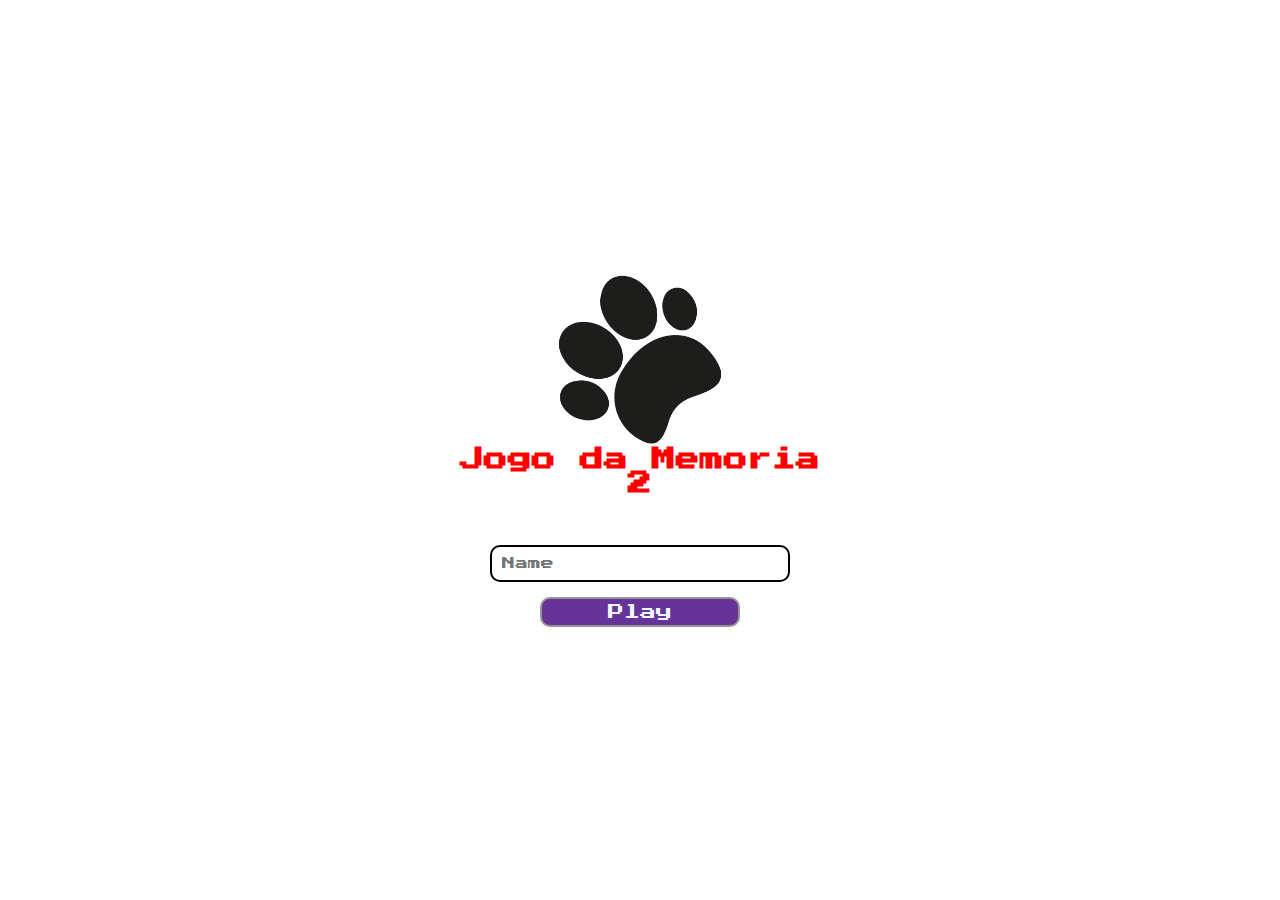
<file: index.html>
<!DOCTYPE html>
<html lang="en">
<head>
    <meta charset="UTF-8">
    <meta name="viewport" content="width=device-width, initial-scale=1.0">

    <link rel="stylesheet" href="./css/reset.css">
    <link rel="stylesheet" href="./css/login.css">

    <script defer src="./js/login.js"></script>

    <title>Jogo da Memoria | login </title>
</head>
<body>
  
    <form class="login-form">

      <div class="login__header">
      <img src="/pictures/patadog.png" alt="patadog">
      <h1>Jogo da Memoria</h1>
            <h1>2</h1>

      </div>

        <input type="text" placeholder="Name" class="login__input">
        <button type="submit" class="login__button" disabled>Play</button>

      </form>  

</body>
</html>
</file>
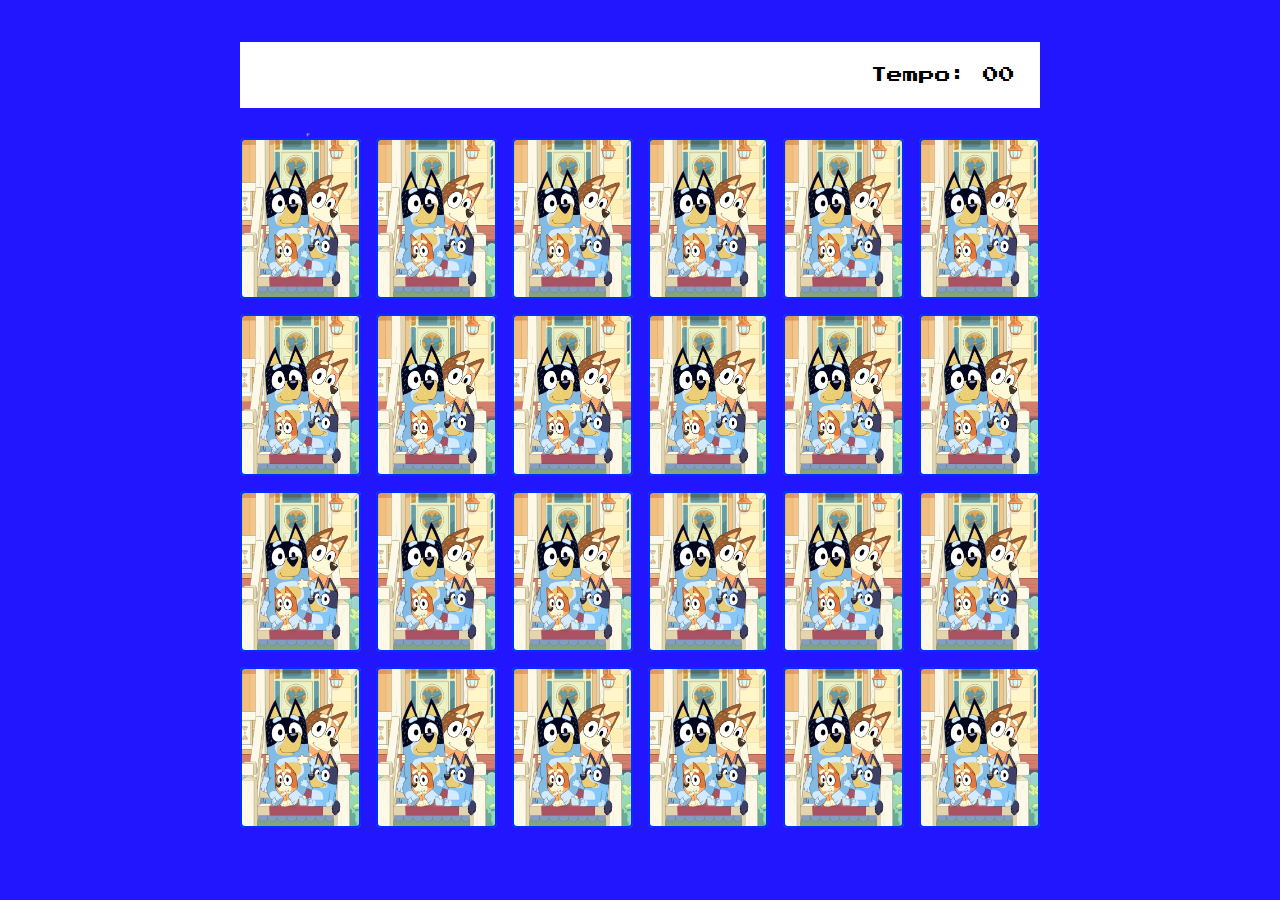
<file: pages/game.html>
<!DOCTYPE html>
<html lang="en">
<head>
    <meta charset="UTF-8">
    <meta name="viewport" content="width=device-width, initial-scale=1.0">
    
    <link rel="stylesheet" href="../css/reset.css">
    <link rel="stylesheet" href="../css/game.css">

    <script defer src="../js/game.js"></script>

    <title>Jogo de Memoria 2</title>
</head>
<body> 

    <main>
        <header>
            <span class="player"></span> 
            <span>Tempo: <span class="timer">00</span></span>
         </header>
     
       <div class="grid"></div>
    </main>
    


</body>
</html>
</file>
<file: css/login.css>
.login-form {
    align-items: center;
    display: flex;
    flex-direction: column;
    height: 100vh;
    justify-content: center;
    }
    
    .login__header {
        align-items: center;
        display: flex;
        flex-direction: column;
        justify-content: center;
        margin-bottom: 50px;
    }
    
    .login__header img {
        width: 250px;
    }
    


    .login__header h1 {
        color: red;
        font-size: 1.5em;
    }
    
    .login__input {
        border: 2px solid black;
        border-radius: 10px;
        color: black;
        font-size: small;
        margin-bottom: 15px;
        max-width: 300px;
        outline: none;
        padding: 10px;
        width: 100%;
    }
    
    .login__button {
        background-color: red;
        border: 3px solid #b2df28;
        border-radius: 10px;
        color: aliceblue;
        cursor: pointer;
        font-size: 1em;
        max-width: 200px;
        padding: 5px;
        width: 100%;
    }
    
    .login__button:disabled {
        background-color:rebeccapurple;
        border: 2px solid #969595;
        color: aliceblue;
        cursor: auto;
    }
</file>
<file: css/game.css>
main {
    display: flex;
    flex-direction: column;
    width: 100%;
    background-image: url('../pictures/azul.png');
    background-size:cover;
    min-height: 100vh;
    align-items: center;
    justify-content: center;
    padding: 20px 20px 50px;
}

header{
display: flex;
align-items: center;
justify-content: space-between;
background-color: rgba(255 , 255, 255, 08);
font-size: 1,8em;
width: 100%;
max-width: 800px;
padding: 25px;
margin: 0 0 30px;

}

.grid {
    display: grid;
    grid-template-columns: repeat(6, 1fr);
    gap: 15px;
    width: 100%;
    max-width: 800px;
    margin: 0 auto;

}

.card {
    aspect-ratio: 3/4;
    height: px;
    border-radius: 5px;
    position: relative;
    transition: all 400ms ease;
    transform-style: preserve-3d;
    background-color:  #ccc;
}

.face {
    width: 100%;
    height: 100%;
    position: absolute;
    background-size: cover;
    background-position: center;
    border: 2px solid rgb(0, 47, 255);
    border-radius: 5px;
    transition: all 800ms ease;
}

.front {
    transform: rotateY(180deg);
}

.back {
    background-image: url('../pictures/bluey.png');
    backface-visibility: hidden;
}

.reveal-card{
    transform: rotateY(180deg);
}

.disabled-card {
    filter: saturate(0);
    opacity: 0.5;
}

@media screen and (max-width:920px) {
    .grid {
      grid-template-columns: repeat(5, 1fr);
  
    }
  }
</file>
